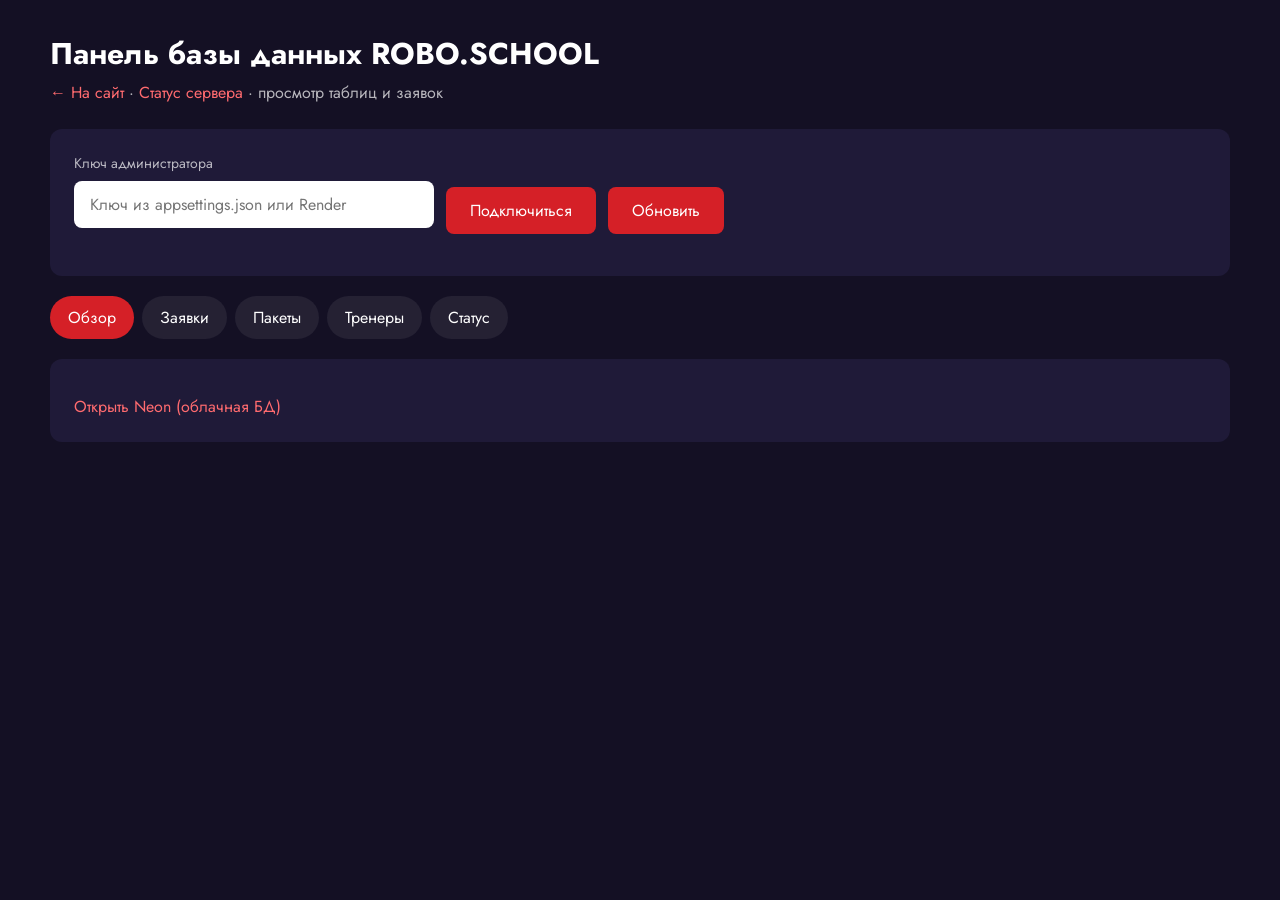
<file: admin.html>
<!DOCTYPE html>
<html lang="ru">
<head>
    <meta charset="UTF-8">
    <meta name="viewport" content="width=device-width, initial-scale=1">
    <title>ROBO.SCHOOL — панель БД</title>
    <link href="https://fonts.googleapis.com/css2?family=Jost:wght@400;500;600&display=swap" rel="stylesheet">
    <style>
        * { box-sizing: border-box; margin: 0; padding: 0; }
        body {
            font-family: "Jost", sans-serif;
            background: #141024;
            color: #fff;
            min-height: 100vh;
            padding: 32px 20px 48px;
        }
        .wrap { max-width: 1180px; margin: 0 auto; }
        h1 { font-size: 30px; margin-bottom: 6px; }
        .sub { color: #ffffffb2; margin-bottom: 24px; line-height: 1.5; }
        a { color: #ff6b6f; text-decoration: none; }
        a:hover { text-decoration: underline; }
        .panel {
            background: #1f1a38;
            border-radius: 12px;
            padding: 24px;
            margin-bottom: 20px;
        }
        .tabs {
            display: flex;
            flex-wrap: wrap;
            gap: 8px;
            margin-bottom: 20px;
        }
        .tab {
            background: #ffffff12;
            color: #fff;
            border: none;
            border-radius: 999px;
            padding: 10px 18px;
            font: inherit;
            cursor: pointer;
        }
        .tab.active { background: #D52027; }
        label { display: block; margin-bottom: 8px; font-size: 14px; color: #ffffffb2; }
        input {
            width: 100%;
            max-width: 360px;
            padding: 12px 16px;
            border: none;
            border-radius: 8px;
            font: inherit;
            margin-bottom: 12px;
        }
        button.primary {
            background: #D52027;
            color: #fff;
            border: none;
            border-radius: 8px;
            padding: 12px 24px;
            font: inherit;
            cursor: pointer;
        }
        button.primary:hover { background: #b81c22; }
        table {
            width: 100%;
            border-collapse: collapse;
            margin-top: 12px;
            font-size: 15px;
        }
        th, td {
            text-align: left;
            padding: 12px 10px;
            border-bottom: 1px solid #ffffff22;
            vertical-align: top;
        }
        th { color: #ffffffb2; font-weight: 500; }
        .empty, .muted { color: #ffffffb2; }
        .error { color: #ffb4b4; margin-top: 12px; }
        .success { color: #9dffb0; margin-top: 12px; }
        .stats {
            display: grid;
            grid-template-columns: repeat(auto-fit, minmax(180px, 1fr));
            gap: 16px;
        }
        .stat {
            background: #ffffff0d;
            border-radius: 10px;
            padding: 18px;
        }
        .stat-value { font-size: 28px; font-weight: 600; margin-bottom: 4px; }
        .stat-label { color: #ffffffb2; font-size: 14px; }
        .badge {
            display: inline-block;
            background: #D52027;
            padding: 4px 10px;
            border-radius: 999px;
            font-size: 13px;
        }
        .badge.ok { background: #1f8f4d; }
        .badge.warn { background: #b07d00; }
        .del {
            background: transparent;
            border: 1px solid #ffffff44;
            color: #fff;
            border-radius: 8px;
            padding: 6px 12px;
            font-size: 13px;
            cursor: pointer;
        }
        .del:hover { background: #ffffff11; }
        .section { display: none; }
        .section.active { display: block; }
        .toolbar {
            display: flex;
            flex-wrap: wrap;
            gap: 12px;
            align-items: center;
            margin-bottom: 12px;
        }
        .links {
            display: flex;
            flex-wrap: wrap;
            gap: 16px;
            margin-top: 12px;
        }
        code {
            background: #ffffff12;
            padding: 2px 6px;
            border-radius: 4px;
        }
    </style>
</head>
<body>
    <div class="wrap">
        <h1>Панель базы данных ROBO.SCHOOL</h1>
        <p class="sub">
            <a href="/">← На сайт</a> ·
            <a href="/status.html">Статус сервера</a> ·
            просмотр таблиц и заявок
        </p>

        <div class="panel">
            <label for="admin-key">Ключ администратора</label>
            <div class="toolbar">
                <input type="password" id="admin-key" placeholder="Ключ из appsettings.json или Render">
                <button type="button" class="primary" id="connect-btn">Подключиться</button>
                <button type="button" class="primary" id="refresh-btn">Обновить</button>
            </div>
            <p class="error" id="error"></p>
            <p class="success" id="success"></p>
        </div>

        <div class="tabs">
            <button class="tab active" data-tab="overview">Обзор</button>
            <button class="tab" data-tab="applications">Заявки</button>
            <button class="tab" data-tab="packages">Пакеты</button>
            <button class="tab" data-tab="trainers">Тренеры</button>
            <button class="tab" data-tab="status">Статус</button>
        </div>

        <div class="panel section active" id="section-overview">
            <div class="stats" id="stats"></div>
            <div class="links">
                <a href="https://console.neon.tech" target="_blank" rel="noopener">Открыть Neon (облачная БД)</a>
            </div>
        </div>

        <div class="panel section" id="section-applications">
            <p id="applications-count" class="muted"></p>
            <div id="applications-table"></div>
        </div>

        <div class="panel section" id="section-packages">
            <div id="packages-table"></div>
        </div>

        <div class="panel section" id="section-trainers">
            <div id="trainers-table"></div>
        </div>

        <div class="panel section" id="section-status">
            <div id="status-content" class="empty">Загрузка...</div>
            <p class="muted" style="margin-top:12px">Обновляется автоматически каждые 30 секунд.</p>
        </div>
    </div>

    <script>
        const keyInput = document.getElementById('admin-key');
        const connectBtn = document.getElementById('connect-btn');
        const refreshBtn = document.getElementById('refresh-btn');
        const errorEl = document.getElementById('error');
        const successEl = document.getElementById('success');
        const tabs = document.querySelectorAll('.tab');
        const sections = document.querySelectorAll('.section');
        let statusTimer = null;

        keyInput.value = localStorage.getItem('robo-admin-key') || '';

        function getKey() {
            return keyInput.value.trim();
        }

        function setError(message) {
            errorEl.textContent = message || '';
            successEl.textContent = '';
        }

        function setSuccess(message) {
            successEl.textContent = message || '';
            errorEl.textContent = '';
        }

        function formatDate(iso) {
            return new Date(iso).toLocaleString('ru-RU');
        }

        function switchTab(name) {
            tabs.forEach(tab => tab.classList.toggle('active', tab.dataset.tab === name));
            sections.forEach(section => section.classList.toggle('active', section.id === `section-${name}`));
            if (name === 'status') startStatusPolling();
            else stopStatusPolling();
        }

        tabs.forEach(tab => tab.addEventListener('click', () => switchTab(tab.dataset.tab)));

        async function fetchJson(url, needsKey = false) {
            const res = await fetch(url);
            if (needsKey && res.status === 401) throw new Error('Неверный ключ администратора.');
            if (!res.ok) throw new Error('Ошибка загрузки данных.');
            return res.json();
        }

        async function loadOverview() {
            const key = getKey();
            if (!key) return;

            const overview = await fetchJson(`/api/admin/overview?key=${encodeURIComponent(key)}`, true);
            document.getElementById('stats').innerHTML = `
                <div class="stat">
                    <div class="stat-value">${overview.applicationsCount}</div>
                    <div class="stat-label">Заявок</div>
                </div>
                <div class="stat">
                    <div class="stat-value">${overview.packagesCount}</div>
                    <div class="stat-label">Пакетов</div>
                </div>
                <div class="stat">
                    <div class="stat-value">${overview.trainersCount}</div>
                    <div class="stat-label">Тренеров</div>
                </div>
                <div class="stat">
                    <div class="stat-value">${overview.databaseConnected ? 'OK' : 'ERR'}</div>
                    <div class="stat-label">База: ${overview.database}</div>
                </div>
            `;

            if (overview.lastApplicationAt) {
                document.getElementById('stats').innerHTML += `
                    <div class="stat">
                        <div class="stat-value" style="font-size:18px">${formatDate(overview.lastApplicationAt)}</div>
                        <div class="stat-label">Последняя заявка</div>
                    </div>
                `;
            }
        }

        async function loadApplications() {
            const key = getKey();
            const items = await fetchJson(`/api/applications?key=${encodeURIComponent(key)}`, true);
            document.getElementById('applications-count').textContent = `Всего заявок: ${items.length}`;

            if (!items.length) {
                document.getElementById('applications-table').innerHTML = '<p class="empty">Заявок пока нет.</p>';
                return;
            }

            document.getElementById('applications-table').innerHTML = `
                <table>
                    <thead>
                        <tr>
                            <th>ID</th>
                            <th>Имя</th>
                            <th>Телефон</th>
                            <th>E-mail</th>
                            <th>Пакет</th>
                            <th>Дата</th>
                            <th></th>
                        </tr>
                    </thead>
                    <tbody>
                        ${items.map(item => `
                            <tr>
                                <td>${item.id}</td>
                                <td>${item.name}</td>
                                <td><a href="tel:${item.phone}">${item.phone}</a></td>
                                <td><a href="mailto:${item.email}">${item.email}</a></td>
                                <td>${item.packageCode ? `<span class="badge">${item.packageCode}</span>` : '—'}</td>
                                <td>${formatDate(item.createdAt)}</td>
                                <td><button class="del" data-delete="${item.id}">Удалить</button></td>
                            </tr>
                        `).join('')}
                    </tbody>
                </table>
            `;

            document.querySelectorAll('[data-delete]').forEach(btn => {
                btn.addEventListener('click', async () => {
                    if (!confirm('Удалить заявку #' + btn.dataset.delete + '?')) return;
                    const delRes = await fetch(`/api/applications/${btn.dataset.delete}?key=${encodeURIComponent(key)}`, {
                        method: 'DELETE',
                    });
                    if (delRes.ok) await loadApplications();
                });
            });
        }

        async function loadPackages() {
            const items = await fetchJson('/api/packages');
            document.getElementById('packages-table').innerHTML = `
                <table>
                    <thead>
                        <tr><th>Код</th><th>Название</th><th>Цена</th><th>Описание</th></tr>
                    </thead>
                    <tbody>
                        ${items.map(item => `
                            <tr>
                                <td><span class="badge">${item.code}</span></td>
                                <td>${item.name}</td>
                                <td>${item.price.toLocaleString('ru-RU')} ₽</td>
                                <td>${item.description}</td>
                            </tr>
                        `).join('')}
                    </tbody>
                </table>
            `;
        }

        async function loadTrainers() {
            const items = await fetchJson('/api/trainers');
            document.getElementById('trainers-table').innerHTML = `
                <table>
                    <thead>
                        <tr><th>Slug</th><th>Имя</th><th>Роль</th><th>Фото</th><th>Описание</th></tr>
                    </thead>
                    <tbody>
                        ${items.map(item => `
                            <tr>
                                <td>${item.slug}</td>
                                <td>${item.name}</td>
                                <td>${item.role}</td>
                                <td><a href="${item.photoUrl}" target="_blank" rel="noopener">ссылка</a></td>
                                <td>${item.bio}</td>
                            </tr>
                        `).join('')}
                    </tbody>
                </table>
            `;
        }

        async function loadStatus() {
            const health = await fetchJson('/api/health');
            const badgeClass = health.status === 'ok' ? 'ok' : 'warn';
            document.getElementById('status-content').innerHTML = `
                <p><span class="badge ${badgeClass}">${health.status.toUpperCase()}</span></p>
                <table>
                    <tbody>
                        <tr><th>База данных</th><td>${health.database}</td></tr>
                        <tr><th>Подключение к БД</th><td>${health.databaseConnected ? 'Да' : 'Нет'}</td></tr>
                        <tr><th>Проверено</th><td>${formatDate(health.timestamp)}</td></tr>
                        <tr><th>Версия API</th><td>${health.version || '—'}</td></tr>
                        <tr><th>Health endpoint</th><td><code>/api/health</code></td></tr>
                    </tbody>
                </table>
            `;
        }

        function startStatusPolling() {
            stopStatusPolling();
            statusTimer = setInterval(() => loadStatus().catch(() => {}), 30000);
        }

        function stopStatusPolling() {
            if (statusTimer) clearInterval(statusTimer);
            statusTimer = null;
        }

        async function loadAll() {
            const key = getKey();
            if (!key) {
                setError('Введите ключ администратора.');
                return;
            }

            localStorage.setItem('robo-admin-key', key);
            setError('');
            setSuccess('Данные обновлены.');

            await Promise.all([
                loadOverview(),
                loadApplications(),
                loadPackages(),
                loadTrainers(),
                loadStatus(),
            ]);
        }

        connectBtn.addEventListener('click', () => loadAll().catch(err => {
            setError(err.message || 'Не удалось подключиться к серверу.');
        }));

        refreshBtn.addEventListener('click', () => loadAll().catch(err => {
            setError(err.message || 'Не удалось обновить данные.');
        }));

        if (keyInput.value) {
            loadAll().catch(() => {});
        }
    </script>
</body>
</html>
</file>
